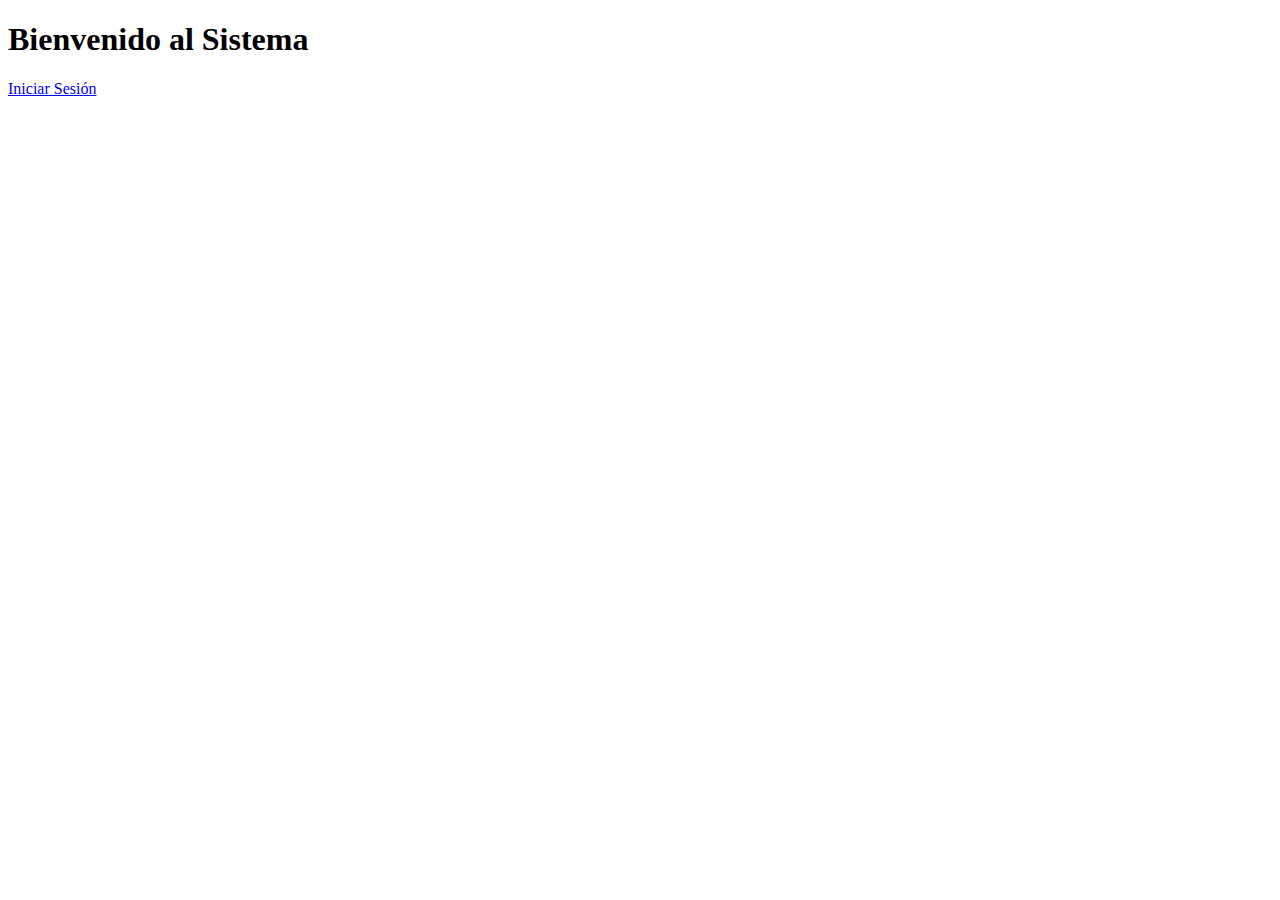
<file: index.html>
<!DOCTYPE html>
<html lang="es">
<head>
    <meta charset="UTF-8">
    <meta name="viewport" content="width=device-width, initial-scale=1.0">
    <title>Página de Inicio</title>
</head>
<body>

    <h1>Bienvenido al Sistema</h1>
    
    <p><a href="login.html">Iniciar Sesión</a></p>

</body>
</html>
</file>
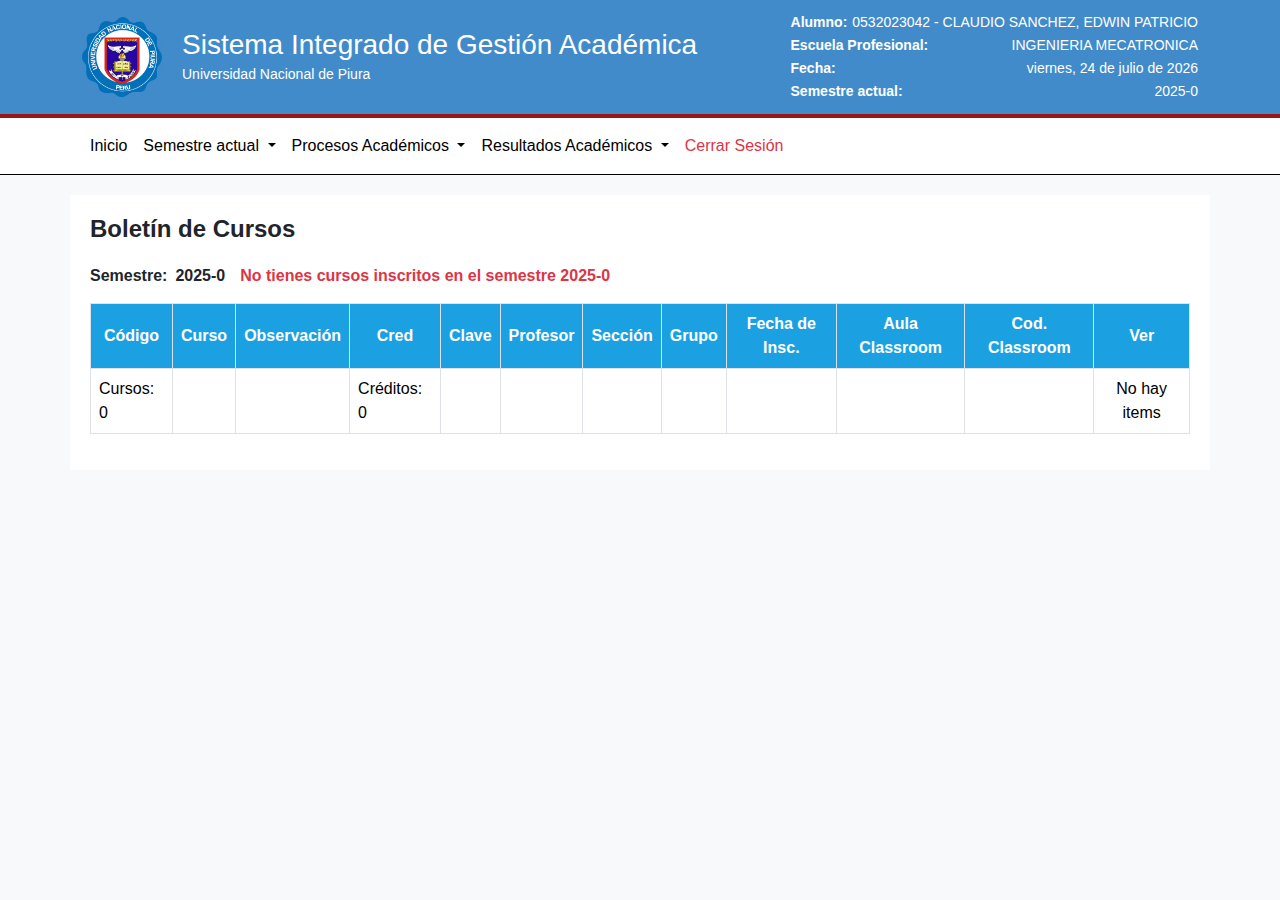
<file: Boletin.html>
<!DOCTYPE html>
<html lang="es">
<head>
  <meta charset="UTF-8" />
  <meta name="viewport" content="width=device-width, initial-scale=1.0"/>
  <title>Boletín de Cursos</title>
  <!-- Bootstrap CSS -->
  <link
    rel="stylesheet"
    href="https://cdn.jsdelivr.net/npm/bootstrap@5.3.0/dist/css/bootstrap.min.css"
  />
  <!-- Bootstrap Icons (para el ícono de refrescar) -->
  <link
    rel="stylesheet"
    href="https://cdn.jsdelivr.net/npm/bootstrap-icons@1.10.5/font/bootstrap-icons.css"
  />
  <style>
    /* ======= Estilos de Encabezado ======= */
    body {
      background-color: #f8f9fa;
      margin: 0;
      padding: 0;
      font-family: Arial, sans-serif;
    }
    .header-bg {
      background-color: #428bca; /* Azul encabezado */
      padding: 10px;
      color: white;
      border-bottom: 4px solid #9a1616; /* Borde rojo */
    }
    .header-content {
      display: flex;
      align-items: center;
      justify-content: space-between;
    }
    .header-left {
      display: flex;
      align-items: center;
      gap: 20px;
    }
    .header-left img {
      width: 80px;
    }
    .header-text {
      text-align: left;
    }
    .header-right p {
      text-align: right;
      font-size: 14px;
      display: flex;
      gap: 5px;
      margin: 2px 0;
    }
    .header-right p strong {
      white-space: nowrap;
    }
    .header-right p span {
      flex-grow: 1;
    }
    .navbar {
      background-color: #ffffff;
      border-bottom: 1px solid black;
    }
    .navbar .nav-link {
      color: black;
    }
    .navbar .nav-link:hover {
      background-color: #0062cc;
      color: #fff !important;
    }

    /* ======= Contenido Principal ======= */
    .content {
      padding: 20px;
      background-color: #fff;
      margin-top: 20px;
    }

    .content h4 {
      margin-bottom: 20px;
      font-weight: bold;
    }

    /* ======= Estilos para la sección del semestre ======= */
    .semester-section {
      display: flex;
      flex-wrap: wrap;
      align-items: center;
      gap: 15px;
      margin-bottom: 15px;
    }
    .semester-section label {
      font-weight: bold;
    }
    .semester-section .text-danger {
      font-weight: bold;
    }

    /* ======= Estilos para Tablas ======= */
    .table thead th {
      background-color: #1ba1e2;
      color: #fff;
      text-align: center;
    }
    .table td,
    .table th {
      vertical-align: middle; /* Centra verticalmente el texto */
    }

    /* Botón “Reporte de Boleta” verde */
    .btn-boleta {
      background-color: #8dc63f;
      color: #fff;
      border: none;
      margin-right: 10px;
    }
    .btn-boleta:hover {
      background-color: #78aa35;
      color: #fff;
    }

    /* Ícono de refrescar */
    .refresh-icon {
      cursor: pointer;
      font-size: 1.2rem;
    }
    .refresh-icon:hover {
      color: #0062cc;
    }
  </style>
</head>
<body>
  <!-- ENCABEZADO -->
  <header class="header-bg">
    <div class="container">
      <div class="header-content">
        <div class="header-left">
          <!-- Ajusta la ruta de la imagen (logo) según tu proyecto -->
          <img src="img/logounp.png" alt="Universidad Nacional de Piura" />
          <div class="header-text">
            <h3 class="mb-0">Sistema Integrado de Gestión Académica</h3>
            <small>Universidad Nacional de Piura</small>
          </div>
        </div>
        <div class="header-right">
          <p>
            <strong>Alumno:</strong>
            <span>0532023042 - CLAUDIO SANCHEZ, EDWIN PATRICIO</span>
          </p>
          <p>
            <strong>Escuela Profesional:</strong>
            <span>INGENIERIA MECATRONICA</span>
          </p>
          <p>
            <strong>Fecha:</strong>
            <span id="fecha-actual"></span>
          </p>
          <p>
            <strong>Semestre actual:</strong>
            <span>2025-0</span>
          </p>
        </div>
      </div>
    </div>
  </header>

  <!-- MENÚ DE NAVEGACIÓN -->
  <nav class="navbar navbar-expand-lg">
    <div class="container">
      <button
        class="navbar-toggler"
        type="button"
        data-bs-toggle="collapse"
        data-bs-target="#navbarNav"
      >
        <span class="navbar-toggler-icon"></span>
      </button>
      <div class="collapse navbar-collapse" id="navbarNav">
        <ul class="navbar-nav">
          <li class="nav-item">
            <a class="nav-link active" href="#">Inicio</a>
          </li>
          <li class="nav-item dropdown">
            <a
              class="nav-link dropdown-toggle"
              href="#"
              id="semestreDropdown"
              role="button"
              data-bs-toggle="dropdown"
              aria-expanded="false"
            >
              Semestre actual
            </a>
            <ul class="dropdown-menu" aria-labelledby="semestreDropdown">
              <li><a class="dropdown-item" href="horario.html">Horario de clases</a></li>
              <li><a class="dropdown-item" href="Boletin.html">Boletín de curso</a></li>
            </ul>
          </li>
          <li class="nav-item dropdown">
            <a
              class="nav-link dropdown-toggle"
              href="#"
              id="ProcesosDropdown"
              role="button"
              data-bs-toggle="dropdown"
              aria-expanded="false"
            >
              Procesos Académicos
            </a>
            <ul class="dropdown-menu" aria-labelledby="ProcesosDropdown">
              <li><a class="dropdown-item" href="plan.html">Plan de estudio</a></li>
              <li><a class="dropdown-item" href="programacion.html">Programación académica</a></li>
              <li><a class="dropdown-item" href="plan.html">Plan de estudio</a></li>
            </ul>
          </li>
          <li class="nav-item dropdown">
            <a
              class="nav-link dropdown-toggle"
              href="#"
              id="resultadosDropdown"
              role="button"
              data-bs-toggle="dropdown"
              aria-expanded="false"
            >
              Resultados Académicos
            </a>
            <ul class="dropdown-menu" aria-labelledby="resultadosDropdown">
              <li><a class="dropdown-item" href="historial.html">Historial académico</a></li>
              <li><a class="dropdown-item" href="informe.html">Informe académico</a></li>
            </ul>
          </li>
          <li class="nav-item">
            <a class="nav-link text-danger" href="login.html">Cerrar Sesión</a>
          </li>
        </ul>
      </div>
    </div>
  </nav>

  <!-- CONTENIDO PRINCIPAL -->
  <div class="content container">
    <h4>Boletín de Cursos</h4>

    <!-- Sección del semestre y mensaje de cursos -->
   <div class="semester-section">
  <div class="d-flex align-items-center">
    <label class="form-label mb-0 me-2">Semestre:</label>
    <span class="fw-bold">2025-0</span> <!-- Texto fijo en lugar del select -->
  </div>
  <div class="text-danger">
    No tienes cursos inscritos en el semestre 2025-0
  </div>
</div>

    <!-- Tabla de Boletín -->
    <div class="table-responsive">
      <table class="table table-bordered">
        <thead>
          <tr>
            <th>Código</th>
            <th>Curso</th>
            <th>Observación</th>
            <th>Cred</th>
            <th>Clave</th>
            <th>Profesor</th>
            <th>Sección</th>
            <th>Grupo</th>
            <th>Fecha de Insc.</th>
            <th>Aula Classroom</th>
            <th>Cod. Classroom</th>
            <th>Ver</th>
          </tr>
        </thead>
        <tbody>
          <!-- Fila sin cursos -->
          <tr>
            <!-- En la primera columna se muestra "Cursos: 0" -->
            <td>Cursos: 0</td>
            <td></td>
            <td></td>
            <!-- En la columna "Cred" mostramos "Créditos: 0" -->
            <td>Créditos: 0</td>
            <td></td>
            <td></td>
            <td></td>
            <td></td>
            <td></td>
            <td></td>
            <td></td>
            <!-- En la última columna, "No hay items" -->
            <td class="text-center">No hay items</td>
          </tr>
        </tbody>
      </table>
    </div>


  <!-- SCRIPTS -->
  <script>
    // Inserta la fecha actual en español (formato largo)
    document.getElementById("fecha-actual").textContent =
      new Date().toLocaleDateString("es-ES", {
        weekday: "long",
        year: "numeric",
        month: "long",
        day: "numeric",
      });
  </script>
  <script src="https://cdn.jsdelivr.net/npm/bootstrap@5.3.0/dist/js/bootstrap.bundle.min.js"></script>
</body>
</html>
</file>
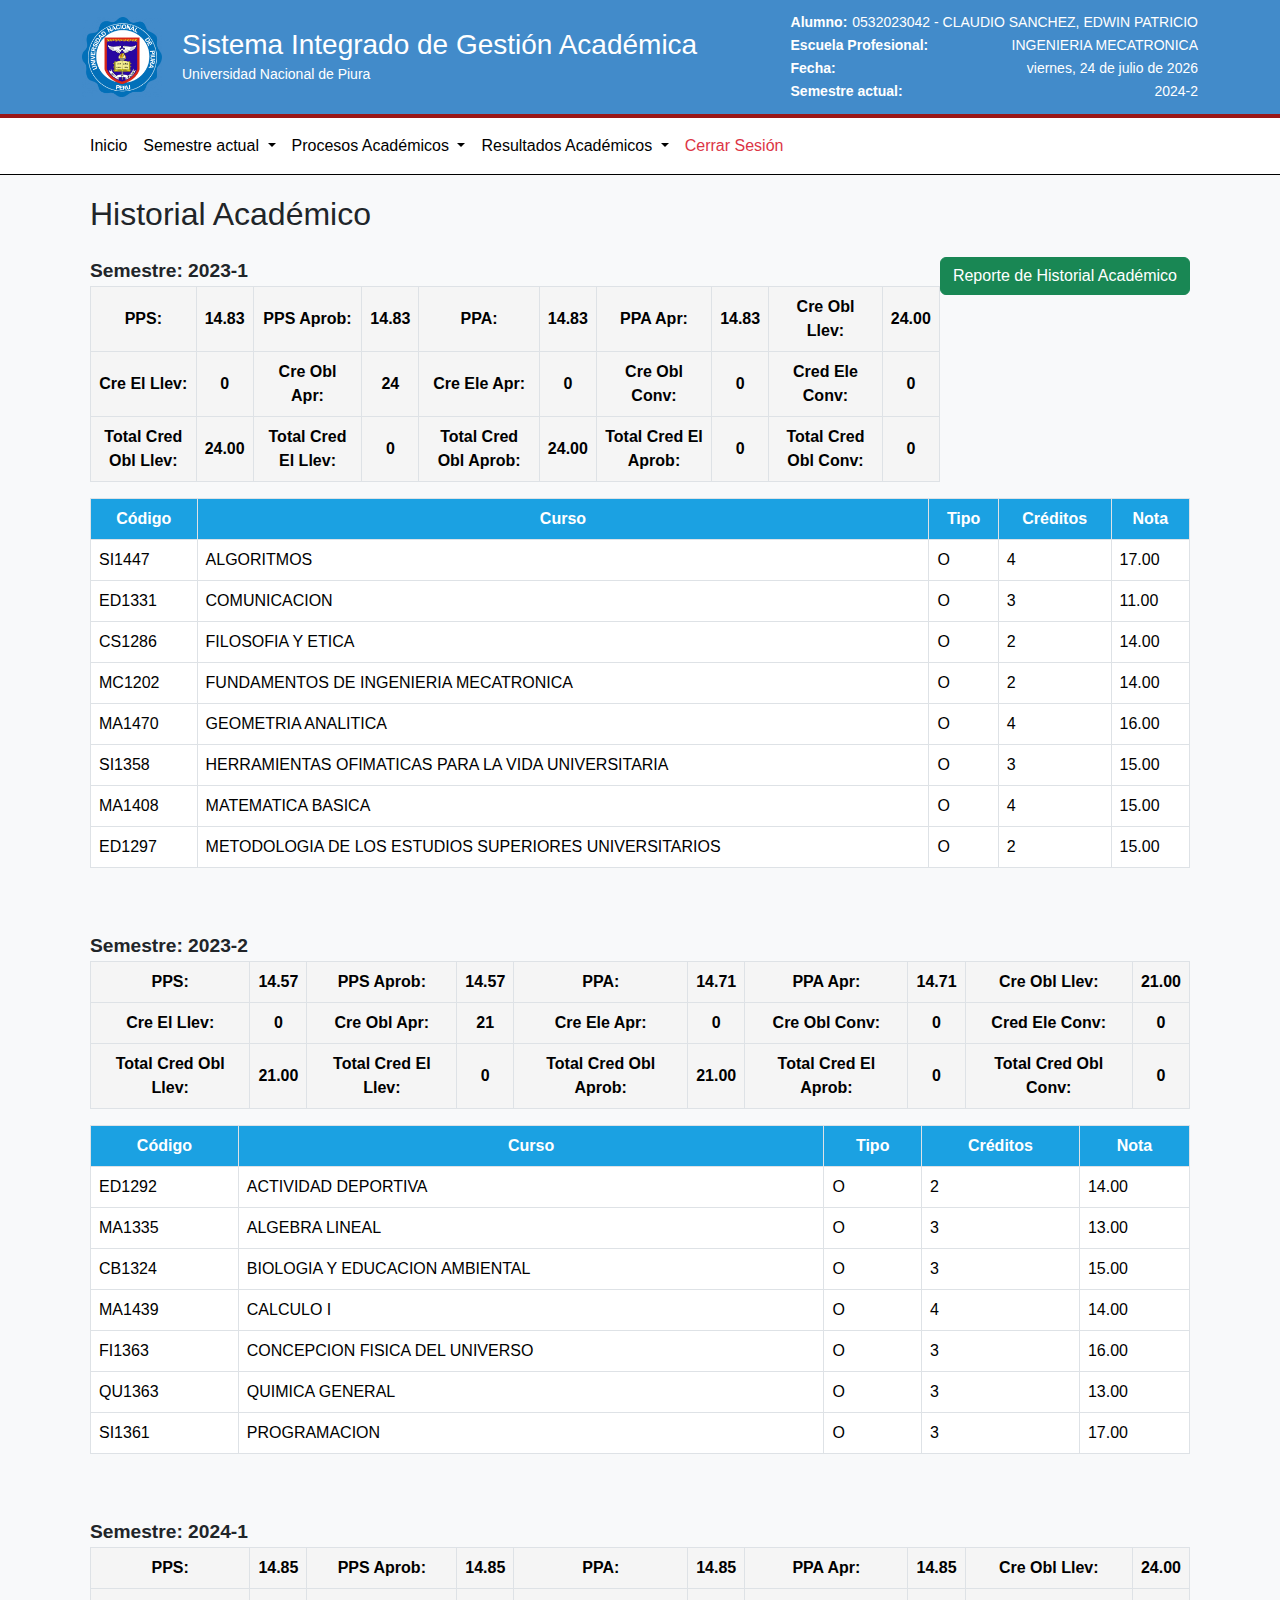
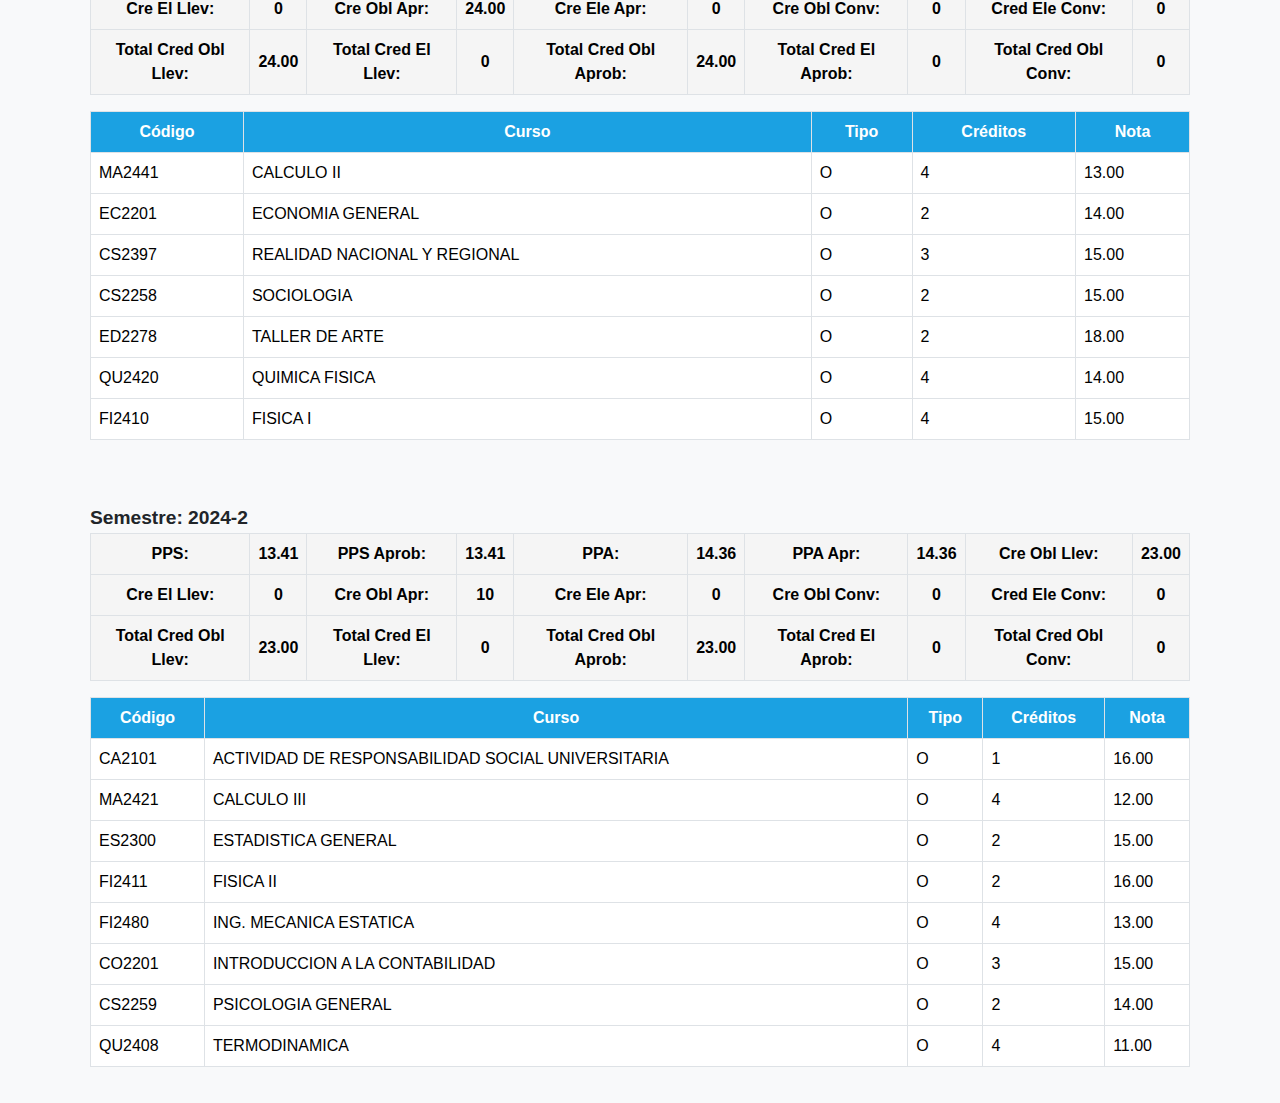
<file: historial.html>
<!DOCTYPE html>
<html lang="es">
<head>
  <meta charset="UTF-8" />
  <meta name="viewport" content="width=device-width, initial-scale=1.0"/>
  <title>Historial Académico</title>
  <!-- Bootstrap CSS -->
  <link
    rel="stylesheet"
    href="https://cdn.jsdelivr.net/npm/bootstrap@5.3.0/dist/css/bootstrap.min.css"
  />
  <style>
    /* ======= Estilos de Encabezado ======= */
    body {
      background-color: #f8f9fa;
      margin: 0;
      padding: 0;
      font-family: Arial, sans-serif;
    }
    .header-bg {
      background-color: #428bca;
      padding: 10px;
      color: white;
      border-bottom: 4px solid #9a1616;
    }
    .header-content {
      display: flex;
      align-items: center;
      justify-content: space-between;
    }
    .header-left {
      display: flex;
      align-items: center;
      gap: 20px;
    }
    .header-left img {
      width: 80px;
    }
    .header-text {
      text-align: left;
    }
    .header-right p {
      text-align: right;
      font-size: 14px;
      display: flex;
      gap: 5px;
      margin: 2px 0;
    }
    .header-right p strong {
      white-space: nowrap;
    }
    .header-right p span {
      flex-grow: 1;
    }
    .navbar {
      background-color: #ffffff;
      border-bottom: 1px solid black;
    }
    .navbar .nav-link {
      color: black;
    }
    .navbar .nav-link:hover {
      background-color: #0062cc;
      color: #fff !important;
    }

    /* ======= Contenido Principal ======= */
    .content {
      padding: 20px;
    }

    /* ======= Estilos para Tablas ======= */
    .table thead th {
      background-color: #1ba1e2;
      color: #fff;
      text-align: center;
    }
    .table td,
    .table th {
      vertical-align: middle; /* Centra verticalmente el texto */
    }
    /* Resumen (PPS, PPA, Créditos, etc.) */
    .resumen td {
      font-weight: bold;
      background-color: #f5f5f5;
      text-align: center;
    }
    /* Título de cada semestre */
    .semester-title {
      font-size: 1.2rem;
      font-weight: bold;
      margin-top: 20px;
    }
    /* Botón de reporte */
    .btn-report {
      float: right;
      margin-bottom: 10px;
    }
  </style>
</head>
<body>
  <!-- ENCABEZADO -->
  <header class="header-bg">
    <div class="container">
      <div class="header-content">
        <div class="header-left">
          <img src="img/logounp.png" alt="Universidad Nacional de Piura" />
          <div class="header-text">
            <h3 class="mb-0">Sistema Integrado de Gestión Académica</h3>
            <small>Universidad Nacional de Piura</small>
          </div>
        </div>
        <div class="header-right">
          <p>
            <strong>Alumno:</strong>
            <span>0532023042 - CLAUDIO SANCHEZ, EDWIN PATRICIO</span>
          </p>
          <p>
            <strong>Escuela Profesional:</strong>
            <span>INGENIERIA MECATRONICA</span>
          </p>
          <p>
            <strong>Fecha:</strong>
            <span id="fecha-actual"></span>
          </p>
          <p>
            <strong>Semestre actual:</strong>
            <span>2024-2</span>
          </p>
        </div>
      </div>
    </div>
  </header>

  <!-- MENÚ DE NAVEGACIÓN -->
  <nav class="navbar navbar-expand-lg">
    <div class="container">
      <button
        class="navbar-toggler"
        type="button"
        data-bs-toggle="collapse"
        data-bs-target="#navbarNav"
      >
        <span class="navbar-toggler-icon"></span>
      </button>
      <div class="collapse navbar-collapse" id="navbarNav">
        <ul class="navbar-nav">
          <li class="nav-item">
            <a class="nav-link active" href="#">Inicio</a>
          </li>
          <li class="nav-item dropdown">
            <a
              class="nav-link dropdown-toggle"
              href="#"
              id="semestreDropdown"
              role="button"
              data-bs-toggle="dropdown"
              aria-expanded="false"
            >
              Semestre actual
            </a>
            <ul class="dropdown-menu" aria-labelledby="semestreDropdown">
              <li><a class="dropdown-item" href="horario.html">Horario de clases</a></li>
              <li><a class="dropdown-item" href="Boletin.html">Boletín de curso</a></li>
            </ul>
          </li>
          <li class="nav-item dropdown">
            <a
              class="nav-link dropdown-toggle"
              href="#"
              id="ProcesosDropdown"
              role="button"
              data-bs-toggle="dropdown"
              aria-expanded="false"
            >
              Procesos Académicos
            </a>
            <ul class="dropdown-menu" aria-labelledby="ProcesosDropdown">
              <li><a class="dropdown-item" href="plan.html">Plan de estudio</a></li>
              <li><a class="dropdown-item" href="programacion.html">Programación académica</a></li>
              <li><a class="dropdown-item" href="plan.html">Plan de estudio</a></li>
            </ul>
          </li>
          <li class="nav-item dropdown">
            <a
              class="nav-link dropdown-toggle"
              href="#"
              id="resultadosDropdown"
              role="button"
              data-bs-toggle="dropdown"
              aria-expanded="false"
            >
              Resultados Académicos
            </a>
            <ul class="dropdown-menu" aria-labelledby="resultadosDropdown">
              <li><a class="dropdown-item" href="historial.html">Historial académico</a></li>
              <li><a class="dropdown-item" href="informe.html">Informe académico</a></li>
            </ul>
          </li>
          <a class="nav-link text-danger" href="login.html">Cerrar Sesión</a>
          <li></li>
        </ul>
      </div>
    </div>
  </nav>

  <!-- CONTENIDO PRINCIPAL -->
  <div class="container content">
    <h2 class="mb-4">Historial Académico</h2>
    <a href="#" class="btn btn-success btn-report">Reporte de Historial Académico</a>
    <!-- SEMESTRE 2023-1 -->
    <div class="semester-title">Semestre: 2023-1</div>
    <!-- Tabla Resumen 2023-1 -->
    <div class="table-responsive">
      <table class="table table-bordered resumen">
        <tbody>
          <tr>
            <td>PPS:</td>
            <td>14.83</td>
            <td>PPS Aprob:</td>
            <td>14.83</td>
            <td>PPA:</td>
            <td>14.83</td>
            <td>PPA Apr:</td>
            <td>14.83</td>
            <td>Cre Obl Llev:</td>
            <td>24.00</td>
          </tr>
          <tr>
            <td>Cre El Llev:</td>
            <td>0</td>
            <td>Cre Obl Apr:</td>
            <td>24</td>
            <td>Cre Ele Apr:</td>
            <td>0</td>
            <td>Cre Obl Conv:</td>
            <td>0</td>
            <td>Cred Ele Conv:</td>
            <td>0</td>
          </tr>
          <tr>
            <td>Total Cred Obl Llev:</td>
            <td>24.00</td>
            <td>Total Cred El Llev:</td>
            <td>0</td>
            <td>Total Cred Obl Aprob:</td>
            <td>24.00</td>
            <td>Total Cred El Aprob:</td>
            <td>0</td>
            <td>Total Cred Obl Conv:</td>
            <td>0</td>
          </tr>
        </tbody>
      </table>
    </div>
    <!-- Tabla Cursos Semestre 2023-1 -->
    <div class="table-responsive">
      <table class="table table-bordered">
        <thead>
          <tr>
            <th>Código</th>
            <th>Curso</th>
            <th>Tipo</th>
            <th>Créditos</th>
            <th>Nota</th>
          </tr>
        </thead>
        <tbody>
          <tr>
            <td>SI1447</td>
            <td>ALGORITMOS</td>
            <td>O</td>
            <td>4</td>
            <td>17.00</td>
          </tr>
          <tr>
            <td>ED1331</td>
            <td>COMUNICACION</td>
            <td>O</td>
            <td>3</td>
            <td>11.00</td>
          </tr>
          <tr>
            <td>CS1286</td>
            <td>FILOSOFIA Y ETICA</td>
            <td>O</td>
            <td>2</td>
            <td>14.00</td>
          </tr>
          <tr>
            <td>MC1202</td>
            <td>FUNDAMENTOS DE INGENIERIA MECATRONICA</td>
            <td>O</td>
            <td>2</td>
            <td>14.00</td>
          </tr>
          <tr>
            <td>MA1470</td>
            <td>GEOMETRIA ANALITICA</td>
            <td>O</td>
            <td>4</td>
            <td>16.00</td>
          </tr>
          <tr>
            <td>SI1358</td>
            <td>HERRAMIENTAS OFIMATICAS PARA LA VIDA UNIVERSITARIA</td>
            <td>O</td>
            <td>3</td>
            <td>15.00</td>
          </tr>
          <tr>
            <td>MA1408</td>
            <td>MATEMATICA BASICA</td>
            <td>O</td>
            <td>4</td>
            <td>15.00</td>
          </tr>
          <tr>
            <td>ED1297</td>
            <td>METODOLOGIA DE LOS ESTUDIOS SUPERIORES UNIVERSITARIOS</td>
            <td>O</td>
            <td>2</td>
            <td>15.00</td>
          </tr>
        </tbody>
      </table>
    </div>

    <!-- SEMESTRE 2023-2 -->
    <div class="semester-title mt-5">Semestre: 2023-2</div>
    <!-- Tabla Resumen 2023-2 -->
    <div class="table-responsive">
      <table class="table table-bordered resumen">
        <tbody>
          <tr>
            <td>PPS:</td>
            <td>14.57</td>
            <td>PPS Aprob:</td>
            <td>14.57</td>
            <td>PPA:</td>
            <td>14.71</td>
            <td>PPA Apr:</td>
            <td>14.71</td>
            <td>Cre Obl Llev:</td>
            <td>21.00</td>
          </tr>
          <tr>
            <td>Cre El Llev:</td>
            <td>0</td>
            <td>Cre Obl Apr:</td>
            <td>21</td>
            <td>Cre Ele Apr:</td>
            <td>0</td>
            <td>Cre Obl Conv:</td>
            <td>0</td>
            <td>Cred Ele Conv:</td>
            <td>0</td>
          </tr>
          <tr>
            <td>Total Cred Obl Llev:</td>
            <td>21.00</td>
            <td>Total Cred El Llev:</td>
            <td>0</td>
            <td>Total Cred Obl Aprob:</td>
            <td>21.00</td>
            <td>Total Cred El Aprob:</td>
            <td>0</td>
            <td>Total Cred Obl Conv:</td>
            <td>0</td>
          </tr>
        </tbody>
      </table>
    </div>
    <!-- Tabla Cursos Semestre 2023-2 -->
    <div class="table-responsive">
      <table class="table table-bordered">
        <thead>
          <tr>
            <th>Código</th>
            <th>Curso</th>
            <th>Tipo</th>
            <th>Créditos</th>
            <th>Nota</th>
          </tr>
        </thead>
        <tbody>
          <tr>
            <td>ED1292</td>
            <td>ACTIVIDAD DEPORTIVA</td>
            <td>O</td>
            <td>2</td>
            <td>14.00</td>
          </tr>
          <tr>
            <td>MA1335</td>
            <td>ALGEBRA LINEAL</td>
            <td>O</td>
            <td>3</td>
            <td>13.00</td>
          </tr>
          <tr>
            <td>CB1324</td>
            <td>BIOLOGIA Y EDUCACION AMBIENTAL</td>
            <td>O</td>
            <td>3</td>
            <td>15.00</td>
          </tr>
          <tr>
            <td>MA1439</td>
            <td>CALCULO I</td>
            <td>O</td>
            <td>4</td>
            <td>14.00</td>
          </tr>
          <tr>
            <td>FI1363</td>
            <td>CONCEPCION FISICA DEL UNIVERSO</td>
            <td>O</td>
            <td>3</td>
            <td>16.00</td>
          </tr>
          <tr>
            <td>QU1363</td>
            <td>QUIMICA GENERAL</td>
            <td>O</td>
            <td>3</td>
            <td>13.00</td>
          </tr>
          <tr>
            <td>SI1361</td>
            <td>PROGRAMACION</td>
            <td>O</td>
            <td>3</td>
            <td>17.00</td>
          </tr>
        </tbody>
      </table>
    </div>

    <!-- NUEVO SEMESTRE 2024-1 (corregido) -->
    <div class="semester-title mt-5">Semestre: 2024-1</div>
    <!-- Tabla Resumen 2024-1 -->
    <div class="table-responsive">
      <table class="table table-bordered resumen">
        <tbody>
          <tr>
            <td>PPS:</td>
            <td>14.85</td>
            <td>PPS Aprob:</td>
            <td>14.85</td>
            <td>PPA:</td>
            <td>14.85</td>
            <td>PPA Apr:</td>
            <td>14.85</td>
            <td>Cre Obl Llev:</td>
            <td>24.00</td>
          </tr>
          <tr>
            <td>Cre El Llev:</td>
            <td>0</td>
            <td>Cre Obl Apr:</td>
            <td>24.00</td>
            <td>Cre Ele Apr:</td>
            <td>0</td>
            <td>Cre Obl Conv:</td>
            <td>0</td>
            <td>Cred Ele Conv:</td>
            <td>0</td>
          </tr>
          <tr>
            <td>Total Cred Obl Llev:</td>
            <td>24.00</td>
            <td>Total Cred El Llev:</td>
            <td>0</td>
            <td>Total Cred Obl Aprob:</td>
            <td>24.00</td>
            <td>Total Cred El Aprob:</td>
            <td>0</td>
            <td>Total Cred Obl Conv:</td>
            <td>0</td>
          </tr>
        </tbody>
      </table>
    </div>
    <!-- Tabla Cursos Semestre 2024-1 -->
    <div class="table-responsive">
      <table class="table table-bordered">
        <thead>
          <tr>
            <th>Código</th>
            <th>Curso</th>
            <th>Tipo</th>
            <th>Créditos</th>
            <th>Nota</th>
          </tr>
        </thead>
        <tbody>
          <tr>
            <td>MA2441</td>
            <td>CALCULO II</td>
            <td>O</td>
            <td>4</td>
            <td>13.00</td>
          </tr>
          <tr>
            <td>EC2201</td>
            <td>ECONOMIA GENERAL	</td>
            <td>O</td>
            <td>2</td>
            <td>14.00</td>
          </tr>
          <tr>
            <td>CS2397</td>
            <td>REALIDAD NACIONAL Y REGIONAL</td>
            <td>O</td>
            <td>3</td>
            <td>15.00</td>
          </tr>
          <tr>
            <td>CS2258</td>
            <td>SOCIOLOGIA</td>
            <td>O</td>
            <td>2</td>
            <td>15.00</td>
          </tr>
          <tr>
            <td>ED2278</td>
            <td>TALLER DE ARTE</td>
            <td>O</td>
            <td>2</td>
            <td>18.00</td>
          </tr>
          <tr>
            <td>QU2420</td>
            <td>QUIMICA FISICA	</td>
            <td>O</td>
            <td>4</td>
            <td>14.00</td>
          </tr>
          <tr>
            <td>FI2410</td>
            <td>FISICA I</td>
            <td>O</td>
            <td>4</td>
            <td>15.00</td>
          </tr>
        </tbody>
      </table>
    </div>

    <!-- NUEVO SEMESTRE 2024-2 (corregido) -->
    <div class="semester-title mt-5">Semestre: 2024-2</div>
    <!-- Tabla Resumen 2024-2 -->
    <div class="table-responsive">
      <table class="table table-bordered resumen">
        <tbody>
          <tr>
            <td>PPS:</td>
            <td>13.41</td>
            <td>PPS Aprob:</td>
            <td>13.41</td>
            <td>PPA:</td>
            <td>14.36</td>
            <td>PPA Apr:</td>
            <td>14.36</td>
            <td>Cre Obl Llev:</td>
            <td>23.00</td>
          </tr>
          <tr>
            <td>Cre El Llev:</td>
            <td>0</td>
            <td>Cre Obl Apr:</td>
            <td>10</td>
            <td>Cre Ele Apr:</td>
            <td>0</td>
            <td>Cre Obl Conv:</td>
            <td>0</td>
            <td>Cred Ele Conv:</td>
            <td>0</td>
          </tr>
          <tr>
            <td>Total Cred Obl Llev:</td>
            <td>23.00</td>
            <td>Total Cred El Llev:</td>
            <td>0</td>
            <td>Total Cred Obl Aprob:</td>
            <td>23.00</td>
            <td>Total Cred El Aprob:</td>
            <td>0</td>
            <td>Total Cred Obl Conv:</td>
            <td>0</td>
          </tr>
        </tbody>
      </table>
    </div>
    <!-- Tabla Cursos Semestre 2024-2 -->
    <div class="table-responsive">
      <table class="table table-bordered">
        <thead>
          <tr>
            <th>Código</th>
            <th>Curso</th>
            <th>Tipo</th>
            <th>Créditos</th>
            <th>Nota</th>
          </tr>
        </thead>
        <tbody>
          <tr>
            <td>CA2101</td>
            <td>ACTIVIDAD DE RESPONSABILIDAD SOCIAL UNIVERSITARIA</td>
            <td>O</td>
            <td>1</td>
            <td>16.00</td>
          </tr>
          <tr>
            <td>MA2421</td>
            <td>CALCULO III</td>
            <td>O</td>
            <td>4</td>
            <td>12.00</td>
          </tr>
          <tr>
            <td>ES2300</td>
            <td>ESTADISTICA GENERAL</td>
            <td>O</td>
            <td>2</td>
            <td>15.00</td>
          </tr>
          <tr>
            <td>FI2411</td>
            <td>FISICA II</td>
            <td>O</td>
            <td>2</td>
            <td>16.00</td>
          </tr>
          <tr>
            <td>FI2480</td>
            <td>ING. MECANICA ESTATICA</td>
            <td>O</td>
            <td>4</td>
            <td>13.00</td>
          </tr>
          <tr>
            <td>CO2201</td>
            <td>INTRODUCCION A LA CONTABILIDAD</td>
            <td>O</td>
            <td>3</td>
            <td>15.00</td>
          </tr>
          <tr>
            <td>CS2259</td>
            <td>PSICOLOGIA GENERAL</td>
            <td>O</td>
            <td>2</td>
            <td>14.00</td>
          </tr>
          <tr>
            <td>QU2408</td>
            <td>TERMODINAMICA</td>
            <td>O</td>
            <td>4</td>
            <td>11.00</td>
          </tr>
        </tbody>
      </table>
    </div>
  </div>

  <!-- Bootstrap JS (para menú desplegable, etc.) -->
  <script src="https://cdn.jsdelivr.net/npm/bootstrap@5.3.0/dist/js/bootstrap.bundle.min.js"></script>

  <!-- Script para asignar fecha actual automáticamente -->
  <script>
    const fechaActual = new Date().toLocaleDateString('es-ES', {
      weekday: 'long',
      year: 'numeric',
      month: 'long',
      day: 'numeric'
    });
    document.getElementById('fecha-actual').textContent = fechaActual;
  </script>
</body>
</html>
</file>
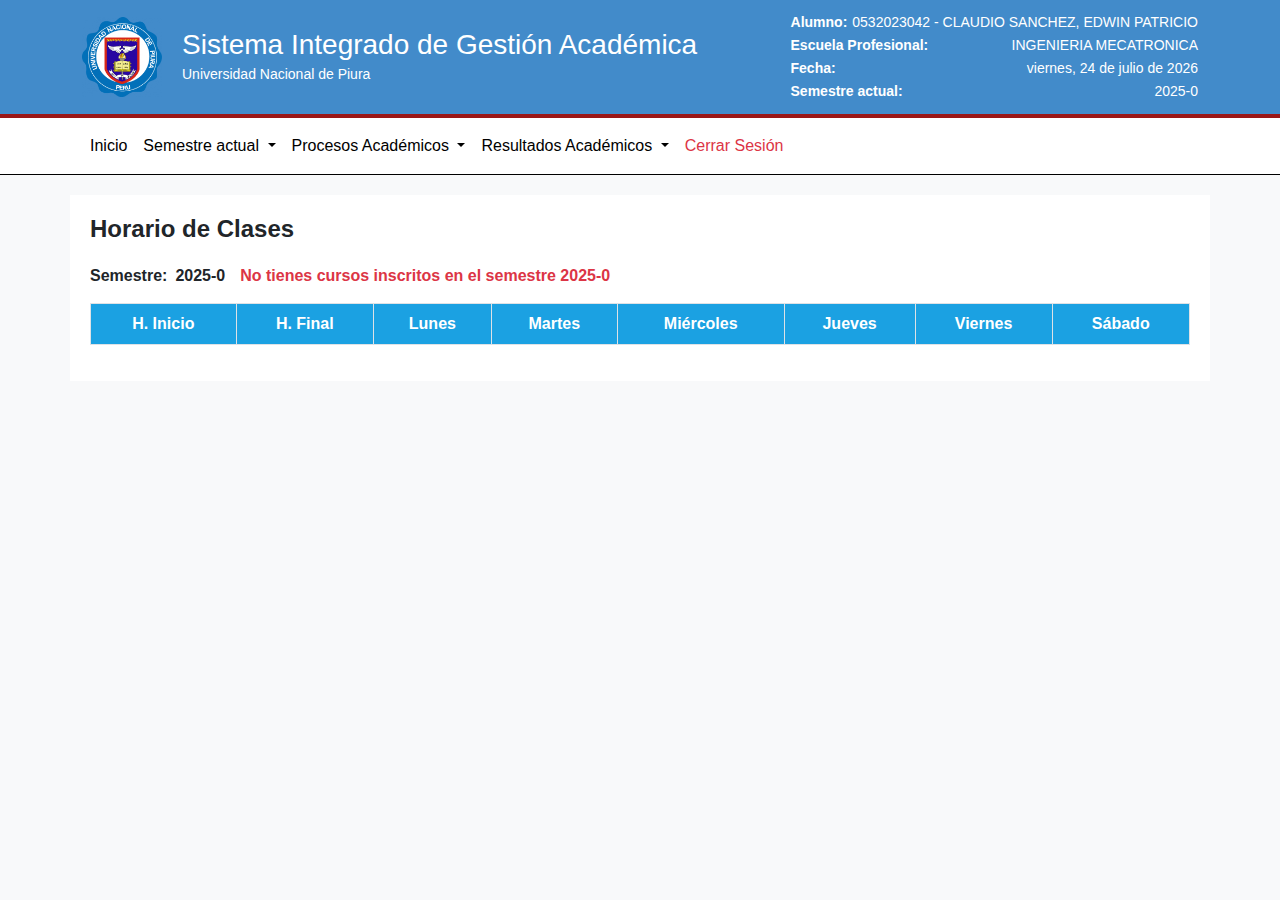
<file: horario.html>
<!DOCTYPE html>
<html lang="es">
<head>
  <meta charset="UTF-8" />
  <meta name="viewport" content="width=device-width, initial-scale=1.0"/>
  <title>Horario de clases</title>
  <!-- Bootstrap CSS -->
  <link
    rel="stylesheet"
    href="https://cdn.jsdelivr.net/npm/bootstrap@5.3.0/dist/css/bootstrap.min.css"
  />
  <!-- Bootstrap Icons (para el ícono de refrescar) -->
  <link
    rel="stylesheet"
    href="https://cdn.jsdelivr.net/npm/bootstrap-icons@1.10.5/font/bootstrap-icons.css"
  />
  <style>
    /* ======= Estilos de Encabezado ======= */
    body {
      background-color: #f8f9fa;
      margin: 0;
      padding: 0;
      font-family: Arial, sans-serif;
    }
    .header-bg {
      background-color: #428bca; /* Azul encabezado */
      padding: 10px;
      color: white;
      border-bottom: 4px solid #9a1616; /* Borde rojo */
    }
    .header-content {
      display: flex;
      align-items: center;
      justify-content: space-between;
    }
    .header-left {
      display: flex;
      align-items: center;
      gap: 20px;
    }
    .header-left img {
      width: 80px;
    }
    .header-text {
      text-align: left;
    }
    .header-right p {
      text-align: right;
      font-size: 14px;
      display: flex;
      gap: 5px;
      margin: 2px 0;
    }
    .header-right p strong {
      white-space: nowrap;
    }
    .header-right p span {
      flex-grow: 1;
    }
    .navbar {
      background-color: #ffffff;
      border-bottom: 1px solid black;
    }
    .navbar .nav-link {
      color: black;
    }
    .navbar .nav-link:hover {
      background-color: #0062cc;
      color: #fff !important;
    }

    /* ======= Contenido Principal ======= */
    .content {
      padding: 20px;
      background-color: #fff;
      margin-top: 20px;
    }

    /* ======= Estilos para Títulos ======= */
    .content h4 {
      margin-bottom: 20px;
      font-weight: bold;
    }

    /* ======= Estilos para la sección del semestre y mensaje ======= */
    .semester-section {
      display: flex;
      flex-wrap: wrap;
      align-items: center;
      gap: 15px;
      margin-bottom: 15px;
    }
    .semester-section label {
      font-weight: bold;
    }
    .semester-section .text-danger {
      font-weight: bold;
    }

    /* ======= Estilos para Tablas ======= */
    .table thead th {
      background-color: #1ba1e2;
      color: #fff;
      text-align: center;
    }
    .table td,
    .table th {
      vertical-align: middle; /* Centra verticalmente el texto */
    }

    /* Botón “Reporte de Horario” verde */
    .btn-horario {
      background-color: #8dc63f;
      color: #fff;
      border: none;
      margin-right: 10px;
    }
    .btn-horario:hover {
      background-color: #78aa35;
      color: #fff;
    }

    /* Ícono de refrescar */
    .refresh-icon {
      cursor: pointer;
      font-size: 1.2rem;
    }
    .refresh-icon:hover {
      color: #0062cc;
    }
  </style>
</head>
<body>
  <!-- ENCABEZADO -->
  <header class="header-bg">
    <div class="container">
      <div class="header-content">
        <div class="header-left">
          <!-- Ajusta la ruta de la imagen (logo) según tu proyecto -->
          <img src="img/logounp.png" alt="Universidad Nacional de Piura" />
          <div class="header-text">
            <h3 class="mb-0">Sistema Integrado de Gestión Académica</h3>
            <small>Universidad Nacional de Piura</small>
          </div>
        </div>
        <div class="header-right">
          <p>
            <strong>Alumno:</strong>
            <span>0532023042 - CLAUDIO SANCHEZ, EDWIN PATRICIO</span>
          </p>
          <p>
            <strong>Escuela Profesional:</strong>
            <span>INGENIERIA MECATRONICA</span>
          </p>
          <p>
            <strong>Fecha:</strong>
            <span id="fecha-actual"></span>
          </p>
          <p>
            <strong>Semestre actual:</strong>
            <span>2025-0</span>
          </p>
        </div>
      </div>
    </div>
  </header>

  <!-- MENÚ DE NAVEGACIÓN -->
  <nav class="navbar navbar-expand-lg">
    <div class="container">
      <button
        class="navbar-toggler"
        type="button"
        data-bs-toggle="collapse"
        data-bs-target="#navbarNav"
      >
        <span class="navbar-toggler-icon"></span>
      </button>
      <div class="collapse navbar-collapse" id="navbarNav">
        <ul class="navbar-nav">
          <li class="nav-item">
            <a class="nav-link active" href="#">Inicio</a>
          </li>
          <li class="nav-item dropdown">
            <a
              class="nav-link dropdown-toggle"
              href="#"
              id="semestreDropdown"
              role="button"
              data-bs-toggle="dropdown"
              aria-expanded="false"
            >
              Semestre actual
            </a>
            <ul class="dropdown-menu" aria-labelledby="semestreDropdown">
              <li><a class="dropdown-item" href="horario.html">Horario de clases</a></li>
              <li><a class="dropdown-item" href="Boletin.html">Boletín de curso</a></li>
            </ul>
          </li>
          <li class="nav-item dropdown">
            <a
              class="nav-link dropdown-toggle"
              href="#"
              id="ProcesosDropdown"
              role="button"
              data-bs-toggle="dropdown"
              aria-expanded="false"
            >
              Procesos Académicos
            </a>
            <ul class="dropdown-menu" aria-labelledby="ProcesosDropdown">
              <li><a class="dropdown-item" href="plan.html">Plan de estudio</a></li>
              <li><a class="dropdown-item" href="programacion.html">Programación académica</a></li>
              <li><a class="dropdown-item" href="plan.html">Plan de estudio</a></li>
            </ul>
          </li>
          <li class="nav-item dropdown">
            <a
              class="nav-link dropdown-toggle"
              href="#"
              id="resultadosDropdown"
              role="button"
              data-bs-toggle="dropdown"
              aria-expanded="false"
            >
              Resultados Académicos
            </a>
            <ul class="dropdown-menu" aria-labelledby="resultadosDropdown">
              <li><a class="dropdown-item" href="historial.html">Historial académico</a></li>
              <li><a class="dropdown-item" href="informe.tml">Informe académico</a></li>
            </ul>
          </li>
          <li class="nav-item">
            <a class="nav-link text-danger" href="login.html">Cerrar Sesión</a>
          </li>
        </ul>
      </div>
    </div>
  </nav>

  <!-- CONTENIDO PRINCIPAL -->
  <div class="content container">
    <h4>Horario de Clases</h4>

    <!-- Sección del semestre y mensaje de cursos -->
<div class="semester-section">
  <div class="d-flex align-items-center">
    <label class="form-label mb-0 me-2">Semestre:</label>
    <span class="fw-bold">2025-0</span> <!-- Texto fijo en lugar del select -->
  </div>
  <div class="text-danger">
    No tienes cursos inscritos en el semestre 2025-0
  </div>
</div>

    <!-- Tabla de horario -->
    <div class="table-responsive">
      <table class="table table-bordered">
        <thead>
          <tr>
            <th>H. Inicio</th>
            <th>H. Final</th>
            <th>Lunes</th>
            <th>Martes</th>
            <th>Miércoles</th>
            <th>Jueves</th>
            <th>Viernes</th>
            <th>Sábado</th>
          </tr>
        </thead>
        <tbody>
          <!-- Sin filas porque no hay cursos inscritos -->
        </tbody>
      </table>
    </div>

  <!-- SCRIPTS -->
  <script>
    // Inserta la fecha actual en español (formato largo)
    document.getElementById("fecha-actual").textContent =
      new Date().toLocaleDateString("es-ES", {
        weekday: "long",
        year: "numeric",
        month: "long",
        day: "numeric",
      });
  </script>
  <script src="https://cdn.jsdelivr.net/npm/bootstrap@5.3.0/dist/js/bootstrap.bundle.min.js"></script>
</body>
</html>
</file>
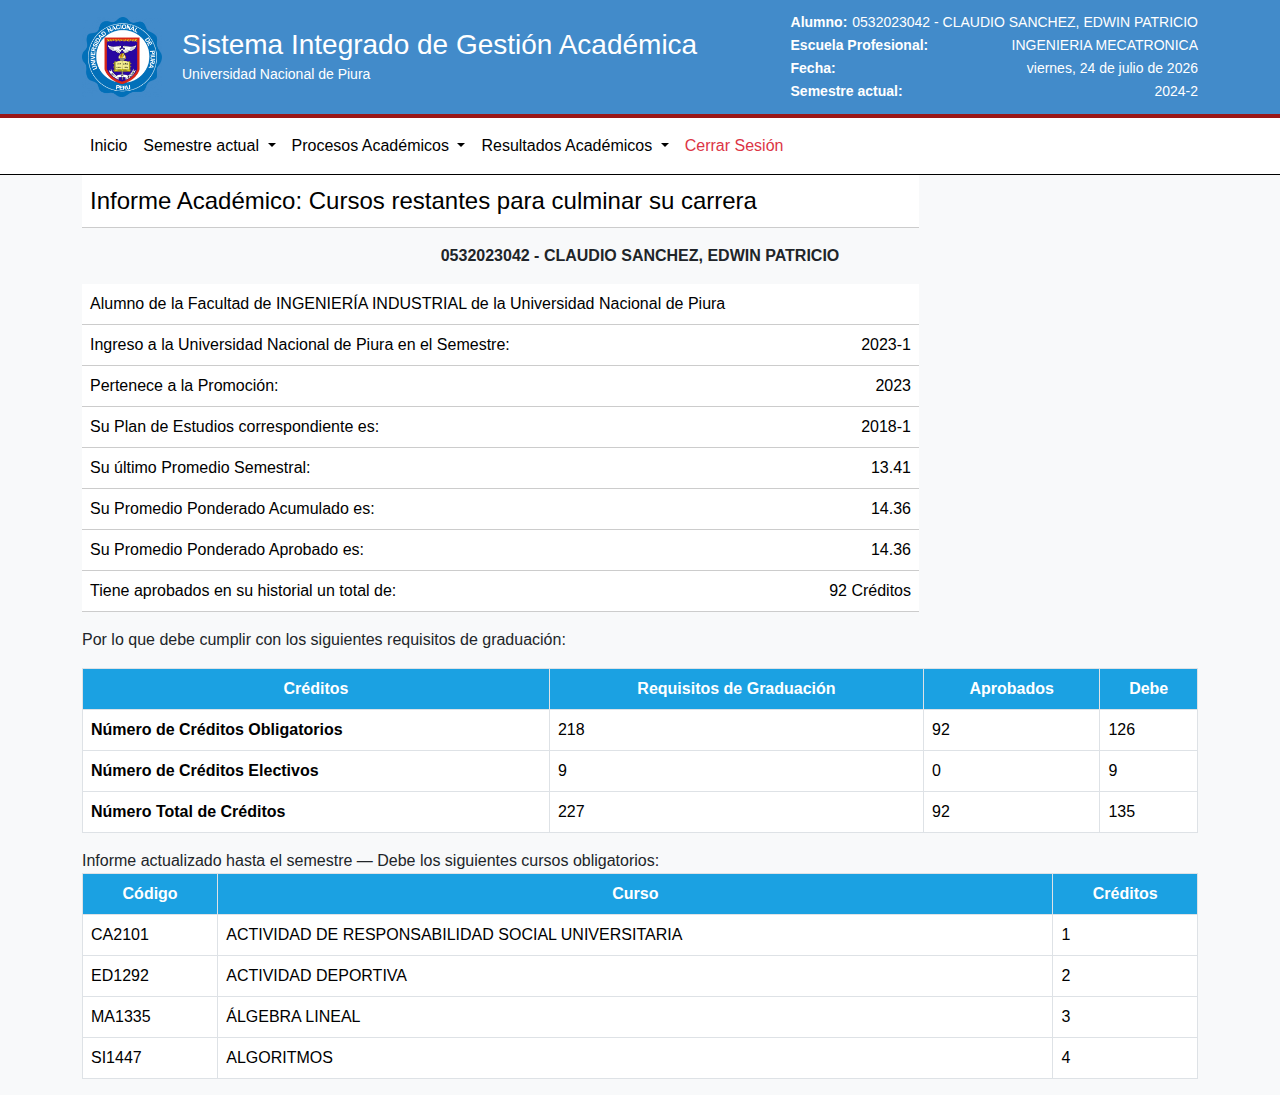
<file: informe.html>
<!DOCTYPE html>
<html lang="es">
<head>
  <meta charset="UTF-8" />
  <meta name="viewport" content="width=device-width, initial-scale=1.0"/>
  <title>Informe Académico</title>
  <!-- Bootstrap CSS -->
  <link
    rel="stylesheet"
    href="https://cdn.jsdelivr.net/npm/bootstrap@5.3.0/dist/css/bootstrap.min.css"
  />
  <style>
    /* ======= Estilos de Encabezado ======= */
    body {
      background-color: #f8f9fa;
      margin: 0;
      padding: 0;
      font-family: Arial, sans-serif;
    }
    .header-bg {
      background-color: #428bca; /* Azul encabezado */
      padding: 10px;
      color: white;
      border-bottom: 4px solid #9a1616; /* Borde rojo */
    }
    .header-content {
      display: flex;
      align-items: center;
      justify-content: space-between;
    }
    .header-left {
      display: flex;
      align-items: center;
      gap: 20px;
    }
    .header-left img {
      width: 80px;
    }
    .header-text {
      text-align: left;
    }
    .header-right p {
      text-align: right;
      font-size: 14px;
      display: flex;
      gap: 5px;
      margin: 2px 0;
    }
    .header-right p strong {
      white-space: nowrap;
    }
    .header-right p span {
      flex-grow: 1;
    }
    .navbar {
      background-color: #ffffff;
      border-bottom: 1px solid black;
    }
    .navbar .nav-link {
      color: black;
    }
    .navbar .nav-link:hover {
      background-color: #0062cc;
      color: #fff !important;
    }

    /* ======= Contenido Principal ======= */
    .content {
      padding: 20px;
    }

    /* ======= Estilos para Tablas ======= */
    .table thead th {
      background-color: #1ba1e2;
      color: #fff;
      text-align: center;
    }
    .table td,
    .table th {
      vertical-align: middle; /* Centra verticalmente el texto */
    }
    /* Resaltar la primera columna en la tabla de requisitos */
    .tabla-requisitos tbody tr td:first-child {
      font-weight: bold;
    }
  </style>
</head>
<body>
  <!-- ENCABEZADO -->
  <header class="header-bg">
    <div class="container">
      <div class="header-content">
        <div class="header-left">
          <!-- Ajusta la ruta de la imagen (logo) según tu proyecto -->
          <img src="img/logounp.png" alt="Universidad Nacional de Piura" />
          <div class="header-text">
            <h3 class="mb-0">Sistema Integrado de Gestión Académica</h3>
            <small>Universidad Nacional de Piura</small>
          </div>
        </div>
        <div class="header-right">
          <p>
            <strong>Alumno:</strong>
            <span>0532023042 - CLAUDIO SANCHEZ, EDWIN PATRICIO</span>
          </p>
          <p>
            <strong>Escuela Profesional:</strong>
            <span>INGENIERIA MECATRONICA</span>
          </p>
          <p>
            <strong>Fecha:</strong>
            <span id="fecha-actual"></span>
          </p>
          <p>
            <strong>Semestre actual:</strong>
            <span>2024-2</span>
          </p>
        </div>
      </div>
    </div>
  </header>

  <!-- MENÚ DE NAVEGACIÓN -->
  <nav class="navbar navbar-expand-lg">
    <div class="container">
      <button
        class="navbar-toggler"
        type="button"
        data-bs-toggle="collapse"
        data-bs-target="#navbarNav"
      >
        <span class="navbar-toggler-icon"></span>
      </button>
      <div class="collapse navbar-collapse" id="navbarNav">
        <ul class="navbar-nav">
          <li class="nav-item">
            <a class="nav-link active" href="#">Inicio</a>
          </li>
          <li class="nav-item dropdown">
            <a
              class="nav-link dropdown-toggle"
              href="#"
              id="semestreDropdown"
              role="button"
              data-bs-toggle="dropdown"
              aria-expanded="false"
            >
              Semestre actual
            </a>
            <ul class="dropdown-menu" aria-labelledby="semestreDropdown">
              <li><a class="dropdown-item" href="horario.html">Horario de clases</a></li>
              <li><a class="dropdown-item" href="Boletin.html">Boletín de curso</a></li>
            </ul>
          </li>
          <li class="nav-item dropdown">
            <a
              class="nav-link dropdown-toggle"
              href="#"
              id="ProcesosDropdown"
              role="button"
              data-bs-toggle="dropdown"
              aria-expanded="false"
            >
              Procesos Académicos
            </a>
            <ul class="dropdown-menu" aria-labelledby="ProcesosDropdown">
              <li><a class="dropdown-item" href="plan.html">Plan de estudio</a></li>
              <li><a class="dropdown-item" href="programacion.html">Programación académica</a></li>
              <li><a class="dropdown-item" href="plan.html">Plan de estudio</a></li>
            </ul>
          </li>
          <li class="nav-item dropdown">
            <a
              class="nav-link dropdown-toggle"
              href="#"
              id="resultadosDropdown"
              role="button"
              data-bs-toggle="dropdown"
              aria-expanded="false"
            >
              Resultados Académicos
            </a>
            <ul class="dropdown-menu" aria-labelledby="resultadosDropdown">
              <li><a class="dropdown-item" href="historial.html">Historial académico</a></li>
              <li><a class="dropdown-item" href="informe.html">Informe académico</a></li>
            </ul>
          </li>
          <li class="nav-item">
            <a class="nav-link text-danger" href="login.html">Cerrar Sesión</a>
          </li>
        </ul>
      </div>
    </div>
  </nav>

  <!-- CONTENIDO PRINCIPAL -->
<div class="container d-flex justify-content-start">
  <table class="table table-borderless w-75 align-middle">
    <tbody>
      <tr style="border-bottom: 1px solid #ccc;">
        <td colspan="2" style="font-size: 24px;">Informe Académico: Cursos restantes para culminar su carrera</td>
      </tr>
    </tbody>
  </table>
</div>

<!-- Nombre del alumno centrado -->
<p class="fw-bold text-center" style="color: ##31708f;">0532023042 - CLAUDIO SANCHEZ, EDWIN PATRICIO</p>

<div class="container d-flex justify-content-start">
  <table class="table table-borderless w-75 align-middle">
    <tbody>
      <!-- Fila 1 -->
      <tr style="border-bottom: 1px solid #ccc;">
        <td>Alumno de la Facultad de INGENIERÍA INDUSTRIAL de la Universidad Nacional de Piura</td>
        <td class="text-end"></td>
      </tr>
      <!-- Fila 2 -->
      <tr style="border-bottom: 1px solid #ccc;">
        <td>Ingreso a la Universidad Nacional de Piura en el Semestre:</td>
        <td class="text-end">2023-1</td>
      </tr>
      <!-- Fila 3 -->
      <tr style="border-bottom: 1px solid #ccc;">
        <td>Pertenece a la Promoción:</td>
        <td class="text-end">2023</td>
      </tr>
      <!-- Fila 4 -->
      <tr style="border-bottom: 1px solid #ccc;">
        <td>Su Plan de Estudios correspondiente es:</td>
        <td class="text-end">2018-1</td>
      </tr>
      <!-- Fila 5 -->
      <tr style="border-bottom: 1px solid #ccc;">
        <td>Su último Promedio Semestral:</td>
        <td class="text-end">13.41</td>
      </tr>
      <!-- Fila 6 -->
      <tr style="border-bottom: 1px solid #ccc;">
        <td>Su Promedio Ponderado Acumulado es:</td>
        <td class="text-end">14.36</td>
      </tr>
      <!-- Fila 7 -->
      <tr style="border-bottom: 1px solid #ccc;">
        <td>Su Promedio Ponderado Aprobado es:</td>
        <td class="text-end">14.36</td>
      </tr>
      <!-- Fila 8 -->
      <tr style="border-bottom: 1px solid #ccc;">
        <td>Tiene aprobados en su historial un total de:</td>
        <td class="text-end">92 Créditos</td>
      </tr>
    </tbody>
  </table>
</div>

  <div class="container d-flex justify-content-start">
    <p>Por lo que debe cumplir con los siguientes requisitos de graduación:</p>
  </div>  
  
<div class="container d-flex justify-content-center">
    <table class="table table-bordered tabla-requisitos">
      <thead>
        <tr>
          <th>Créditos</th>
          <th>Requisitos de Graduación</th>
          <th>Aprobados</th>
          <th>Debe</th>
        </tr>
      </thead>
      <tbody>
        <tr>
          <td>Número de Créditos Obligatorios</td>
          <td>218</td>
          <td>92</td>
          <td>126</td>
        </tr>
        <tr>
          <td>Número de Créditos Electivos</td>
          <td>9</td>
          <td>0</td>
          <td>9</td>
        </tr>
        <tr>
          <td>Número Total de Créditos</td>
          <td>227</td>
          <td>92</td>
          <td>135</td>
        </tr>
      </tbody>
    </table>
</div>
  
  <div class="container d-flex justify-content-start">
      Informe actualizado hasta el semestre — Debe los siguientes cursos obligatorios:
  </div>

    <!-- TABLA DE CURSOS RESTANTES -->
  <div class="container d-flex justify-content-center">
    <table class="table table-bordered">
      <thead>
        <tr>
          <th>Código</th>
          <th>Curso</th>
          <th>Créditos</th>
        </tr>
      </thead>
      <tbody>
        <tr>
          <td>CA2101</td>
          <td>ACTIVIDAD DE RESPONSABILIDAD SOCIAL UNIVERSITARIA</td>
          <td>1</td>
        </tr>
        <tr>
          <td>ED1292</td>
          <td>ACTIVIDAD DEPORTIVA</td>
          <td>2</td>
        </tr>
        <tr>
          <td>MA1335</td>
          <td>ÁLGEBRA LINEAL</td>
          <td>3</td>
        </tr>
        <tr>
          <td>SI1447</td>
          <td>ALGORITMOS</td>
          <td>4</td>
        </tr>
      </tbody>
    </table>
  </div>

  <!-- Scripts de Bootstrap -->
  <script
    src="https://cdn.jsdelivr.net/npm/bootstrap@5.3.0/dist/js/bootstrap.bundle.min.js"
  ></script>
  <!-- Script opcional para mostrar la fecha actual automáticamente -->
  <script>
    const fechaElemento = document.getElementById("fecha-actual");
    if (fechaElemento) {
      const hoy = new Date();
      // Ejemplo de formato: sábado, 1 de marzo de 2025
      const opciones = { weekday: 'long', year: 'numeric', month: 'long', day: 'numeric' };
      fechaElemento.textContent = hoy.toLocaleDateString('es-ES', opciones);
    }
  </script>
</body>
</html>
</file>
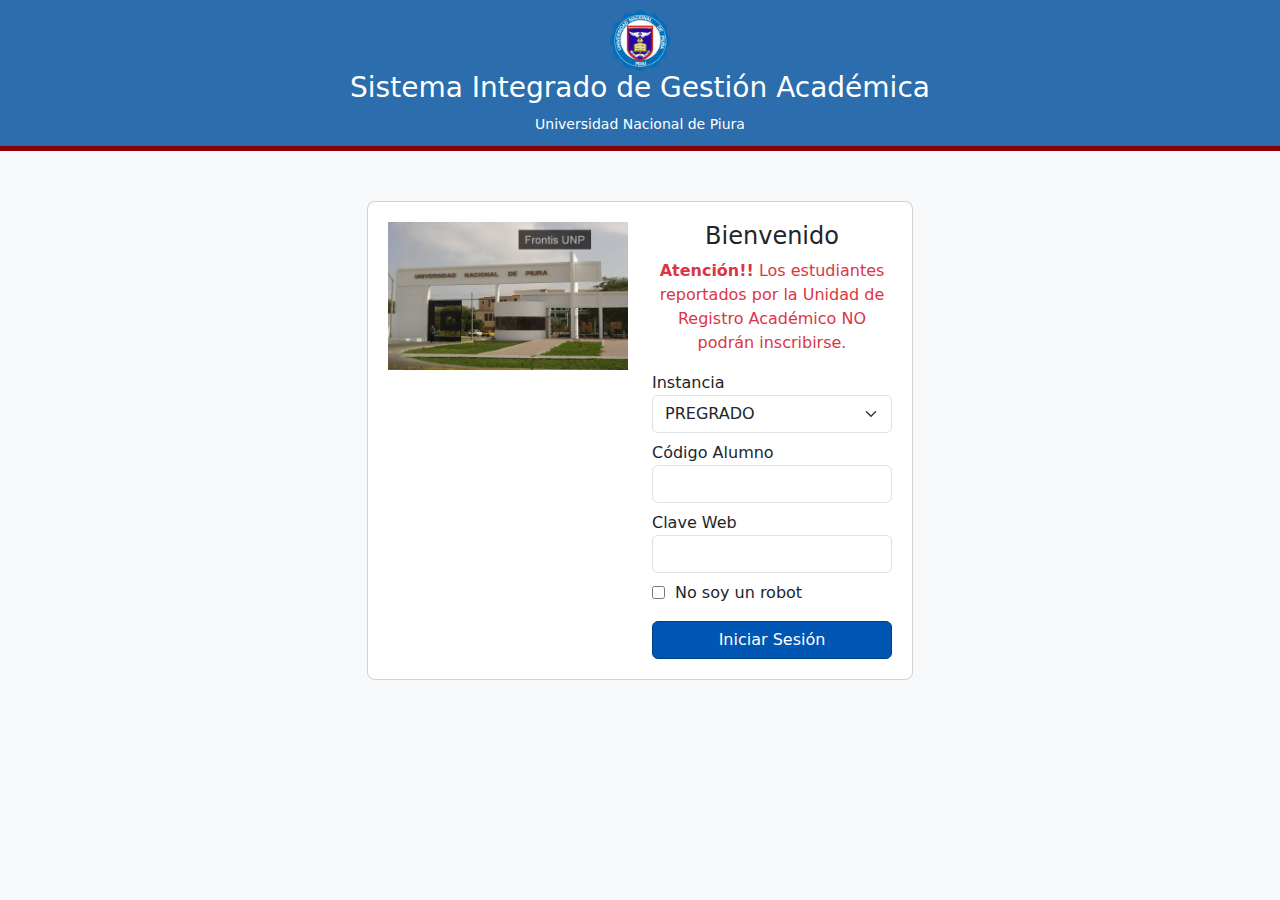
<file: login.html>
<!DOCTYPE html>
<html lang="es">
<head>
    <meta charset="UTF-8">
    <meta name="viewport" content="width=device-width, initial-scale=1.0">
    <title>Sistema Integrado de Gestión Académica</title>
    <link rel="stylesheet" href="https://cdn.jsdelivr.net/npm/bootstrap@5.3.0/dist/css/bootstrap.min.css">
    <style>
        body {
            background-color: #f8f9fa;
        }
        .header-bg {
            background-color: #2b6dad;
            padding: 10px;
            color: white;
        }
        .separator {
            height: 5px;
            background-color: #8b0000;
        }
        .login-container {
            margin-top: 50px;
        }
        .card {
            padding: 20px;
            border-radius: 8px;
        }
        .btn-primary {
            background-color: #0056b3;
            border-color: #004085;
        }
        .captcha-container {
            display: flex;
            align-items: center;
            gap: 10px;
        }
    </style>
</head>
<body>
    <header class="header-bg text-center">
        <img src="img/logounp.png" alt="Universidad Nacional de Piura" width="60">
        <h3>Sistema Integrado de Gestión Académica</h3>
        <small>Universidad Nacional de Piura</small>
    </header>
    <div class="separator"></div>
    
    <div class="container login-container">
        <div class="row justify-content-center">
            <div class="col-md-6">
                <div class="card">
                    <div class="row">
                        <div class="col-md-6">
                            <img src="img/1.jpg" class="img-fluid" alt="Sala de clases">
                        </div>
                        <div class="col-md-6">
                            <h4 class="text-center">Bienvenido</h4>
                            <p class="text-danger text-center"><strong>Atención!!</strong> Los estudiantes reportados por la Unidad de Registro Académico NO podrán inscribirse.</p>
                            <form id="loginForm">
                                <div class="mb-2">
                                    <label for="instancia">Instancia</label>
                                    <select class="form-select" id="instancia">
                                        <option value="pregrado">PREGRADO</option>
                                        <option value="postgrado">POSTGRADO</option>
                                    </select>
                                </div>
                                <div class="mb-2">
                                    <label for="codigo">Código Alumno</label>
                                    <input type="text" class="form-control" id="codigo" required>
                                </div>
                                <div class="mb-2">
                                    <label for="clave">Clave Web</label>
                                    <input type="password" class="form-control" id="clave" required>
                                </div>
                                <div class="captcha-container mb-3">
                                    <input type="checkbox" id="captcha"> No soy un robot
                                </div>
                                <button type="submit" class="btn btn-primary w-100">Iniciar Sesión</button>
                            </form>
                        </div>
                    </div>
                </div>
            </div>
        </div>
    </div>

    <script>
        document.getElementById("loginForm").onsubmit = function(event) {
            event.preventDefault(); // Evita el envío del formulario
            
            var codigo = document.getElementById("codigo").value;
            var clave = document.getElementById("clave").value;
            var captcha = document.getElementById("captcha").checked;

            // Simulación de credenciales correctas
            if (codigo === "0532023042" && clave === "p4tr1c1o" && captcha) {
                window.location.href = "menu.html"; // Redirige a menu.html
            } else {
                alert("Código, clave incorrectos o captcha no marcado. Inténtalo de nuevo.");
            }
        };
    </script>
</body>
</html>
</file>
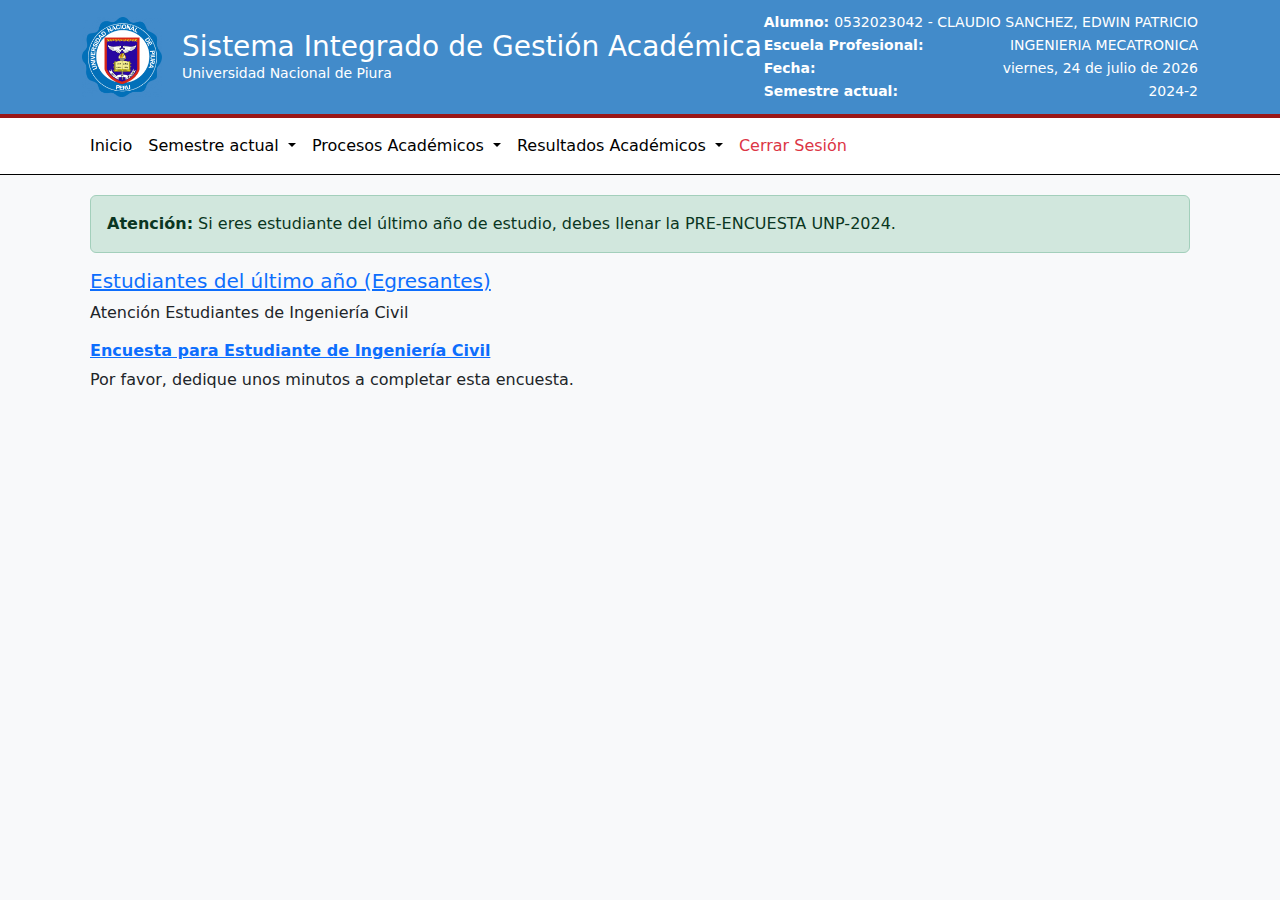
<file: menu.html>
<html lang="es">
<head>
    <meta charset="UTF-8">
    <meta name="viewport" content="width=device-width, initial-scale=1.0">
    <title>Sistema Integrado de Gestión Académica</title>
    <link rel="stylesheet" href="https://cdn.jsdelivr.net/npm/bootstrap@5.3.0/dist/css/bootstrap.min.css">
    <style>
        body {
            background-color: #f8f9fa;
        }
        .header-bg {
            background-color: #428bca;
            padding: 10px;
            color: white;
            border-bottom: 4px solid #9a1616;
        }
        .header-content {
            display: flex;
            align-items: center;
            justify-content: space-between;
        }
        .header-left {
            display: flex;
            align-items: center;
            gap: 20px;
        }
        .header-left img {
            width: 80px;
        }
        .header-text {
            text-align: left;
        }
        .header-right p {
            text-align: right;
            font-size: 14px;
            display: flex;
            gap: 5px;
            margin: 2px 0;
        }
        .header-right p strong {
            white-space: nowrap;
        }
        .header-right p span {
            flex-grow: 1;
        }
        .navbar {
            background-color: #ffffff;
            border-bottom: 1px solid black;
        }
        .navbar .nav-link {
            color: black;
        }
        .navbar .nav-link:hover {
            background-color: #0062cc;
        }
        .content {
            padding: 20px;
        }
    </style>
</head>
<body>
    <header class="header-bg">
        <div class="container">
            <div class="header-content">
                <div class="header-left">
                    <img src="img/logounp.png" alt="Universidad Nacional de Piura">
                    <div class="header-text">
                        <h3 class="mb-0">Sistema Integrado de Gestión Académica</h3>
                        <small>Universidad Nacional de Piura</small>
                    </div>
                </div>
                <div class="header-right">
                    <p><strong>Alumno:</strong> <span>0532023042 - CLAUDIO SANCHEZ, EDWIN PATRICIO</span></p>
                    <p><strong>Escuela Profesional:</strong> <span>INGENIERIA MECATRONICA</span></p>
                    <p><strong>Fecha:</strong> <span id="fecha-actual"></span></p>
                    <p><strong>Semestre actual:</strong> <span>2024-2</span></p>
                </div>
            </div>
        </div>
    </header>
    
    <nav class="navbar navbar-expand-lg">
        <div class="container">
            <button class="navbar-toggler" type="button" data-bs-toggle="collapse" data-bs-target="#navbarNav">
                <span class="navbar-toggler-icon"></span>
            </button>
            <div class="collapse navbar-collapse" id="navbarNav">
                <ul class="navbar-nav">
                    <li class="nav-item">
                        <a class="nav-link active" href="#">Inicio</a>
                    </li>
                    <li class="nav-item dropdown">
                        <a class="nav-link dropdown-toggle" href="#" id="semestreDropdown" role="button" data-bs-toggle="dropdown" aria-expanded="false">
                            Semestre actual
                        </a>
                        <ul class="dropdown-menu" aria-labelledby="semestreDropdown">
                            <li><a class="dropdown-item" href="horario.html">Horario de clases</a></li>
                            <li><a class="dropdown-item" href="Boletin.html">Boletín de curso</a></li>
                        </ul>
                    </li>
                    <li class="nav-item dropdown">
                        <a class="nav-link dropdown-toggle" href="#" id="ProcesosDropdown" role="button" data-bs-toggle="dropdown" aria-expanded="false">
                            Procesos Académicos
                        </a>
                        <ul class="dropdown-menu" aria-labelledby="ProcesosDropdown">
                            <li><a class="dropdown-item" href="plan.html">Plan de estudio</a></li>
                            <li><a class="dropdown-item" href="programacion.html">Programación académica</a></li>
                            <li><a class="dropdown-item" href="plan.html">Plan de estudio</a></li>
                        </ul>
                    </li>
                    <li class="nav-item dropdown">
                        <a class="nav-link dropdown-toggle" href="#" id="resultadosDropdown" role="button" data-bs-toggle="dropdown" aria-expanded="false">
                          Resultados Académicos
                        </a>
                        <ul class="dropdown-menu" aria-labelledby="ProcesosDropdown">
                            <li><a class="dropdown-item" href="historial.html">Historial académico</a></li>
                            <li><a class="dropdown-item" href="informe.html">informe académico</a></li>
                        </ul>
                    </li>
                        <a class="nav-link text-danger" href="login.html">Cerrar Sesión</a>
                    <li>
                </ul>
            </div>
        </div>
    </nav>

    <div class="container content">
        <div class="alert alert-success">
            <strong>Atención:</strong> Si eres estudiante del último año de estudio, debes llenar la PRE-ENCUESTA UNP-2024.
        </div>
        <h5><a href="#">Estudiantes del último año (Egresantes)</a></h5>
        <p>Atención Estudiantes de Ingeniería Civil</p>
        <h6><a href="#" class="fw-bold">Encuesta para Estudiante de Ingeniería Civil</a></h6>
        <p>Por favor, dedique unos minutos a completar esta encuesta.</p>
    </div>

    <script>
        function actualizarFecha() {
            let fecha = new Date();
            let año = fecha.getFullYear();
            let mes = fecha.getMonth() + 1;
            let diaSemana = ['domingo', 'lunes', 'martes', 'miércoles', 'jueves', 'viernes', 'sábado'][fecha.getDay()];
            let dia = fecha.getDate();
            let mesTexto = ['enero', 'febrero', 'marzo', 'abril', 'mayo', 'junio', 'julio', 'agosto', 'septiembre', 'octubre', 'noviembre', 'diciembre'][mes - 1];
            document.getElementById("fecha-actual").innerText = `${diaSemana}, ${dia} de ${mesTexto} de ${año}`;
        }
        window.onload = actualizarFecha;
    </script>

    <script src="https://cdn.jsdelivr.net/npm/bootstrap@5.3.0/dist/js/bootstrap.bundle.min.js"></script>
</body>
</html>
</file>
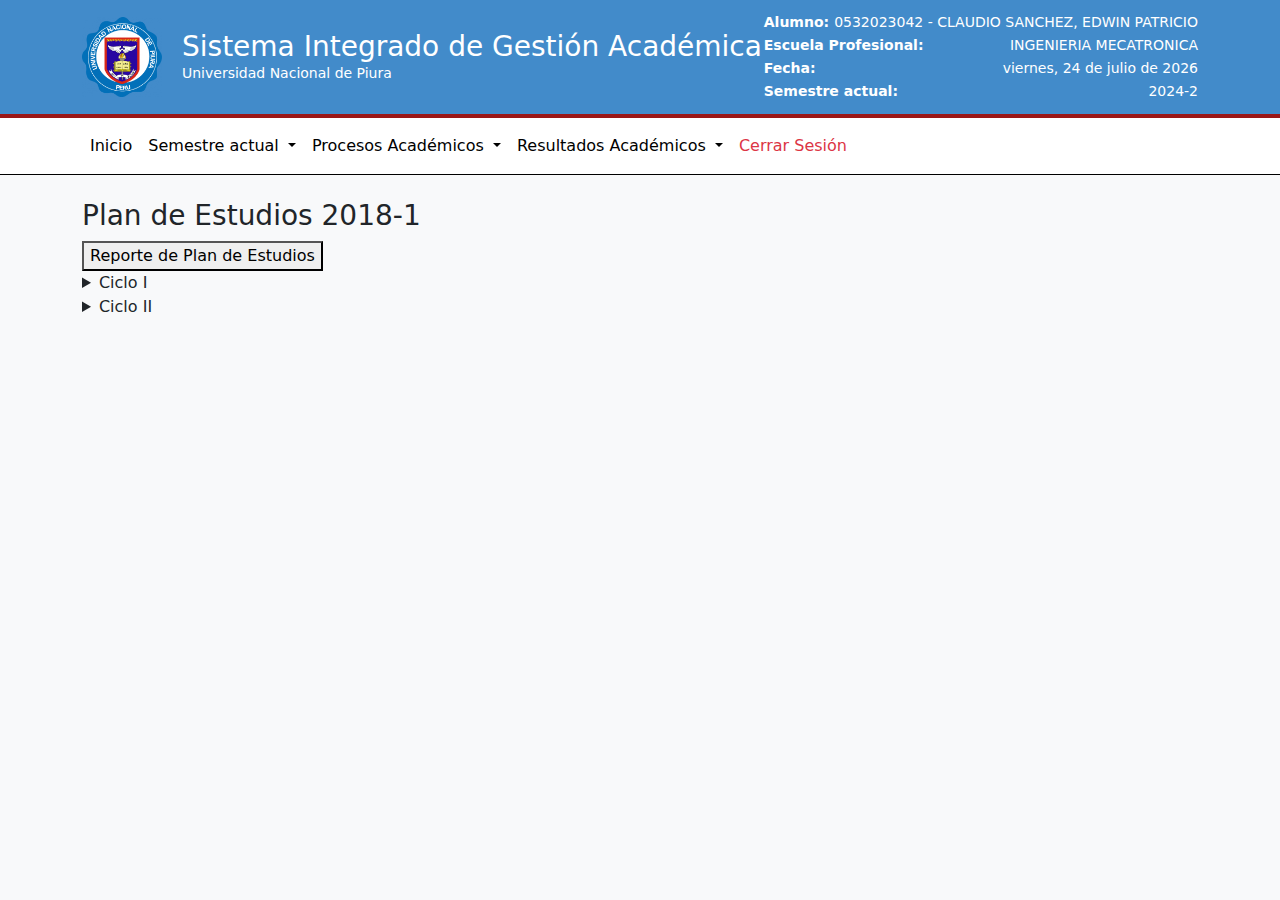
<file: plan.html>
<html lang="es">
<head>
    <meta charset="UTF-8">
    <meta name="viewport" content="width=device-width, initial-scale=1.0">
    <title>Sistema Integrado de Gestión Académica</title>
    <link rel="stylesheet" href="https://cdn.jsdelivr.net/npm/bootstrap@5.3.0/dist/css/bootstrap.min.css">
    <style>
        body {
            background-color: #f8f9fa;
        }
        .header-bg {
            background-color: #428bca;
            padding: 10px;
            color: white;
            border-bottom: 4px solid #9a1616;
        }
        .header-content {
            display: flex;
            align-items: center;
            justify-content: space-between;
        }
        .header-left {
            display: flex;
            align-items: center;
            gap: 20px;
        }
        .header-left img {
            width: 80px;
        }
        .header-text {
            text-align: left;
        }
        .header-right p {
            text-align: right;
            font-size: 14px;
            display: flex;
            gap: 5px;
            margin: 2px 0;
        }
        .header-right p strong {
            white-space: nowrap;
        }
        .header-right p span {
            flex-grow: 1;
        }
        .navbar {
            background-color: #ffffff;
            border-bottom: 1px solid black;
        }
        .navbar .nav-link {
            color: black;
        }
        .navbar .nav-link:hover {
            background-color: #0062cc;
        }
        .content {
            padding: 20px;
        }
    </style>
</head>
<body>
    <header class="header-bg">
        <div class="container">
            <div class="header-content">
                <div class="header-left">
                    <img src="img/logounp.png" alt="Universidad Nacional de Piura">
                    <div class="header-text">
                        <h3 class="mb-0">Sistema Integrado de Gestión Académica</h3>
                        <small>Universidad Nacional de Piura</small>
                    </div>
                </div>
                <div class="header-right">
                    <p><strong>Alumno:</strong> <span>0532023042 - CLAUDIO SANCHEZ, EDWIN PATRICIO</span></p>
                    <p><strong>Escuela Profesional:</strong> <span>INGENIERIA MECATRONICA</span></p>
                    <p><strong>Fecha:</strong> <span id="fecha-actual"></span></p>
                    <p><strong>Semestre actual:</strong> <span>2024-2</span></p>
                </div>
            </div>
        </div>
    </header>
    
    <nav class="navbar navbar-expand-lg">
        <div class="container">
            <button class="navbar-toggler" type="button" data-bs-toggle="collapse" data-bs-target="#navbarNav">
                <span class="navbar-toggler-icon"></span>
            </button>
            <div class="collapse navbar-collapse" id="navbarNav">
                <ul class="navbar-nav">
                    <li class="nav-item">
                        <a class="nav-link active" href="#">Inicio</a>
                    </li>
                    <li class="nav-item dropdown">
                        <a class="nav-link dropdown-toggle" href="#" id="semestreDropdown" role="button" data-bs-toggle="dropdown" aria-expanded="false">
                            Semestre actual
                        </a>
                        <ul class="dropdown-menu" aria-labelledby="semestreDropdown">
                            <li><a class="dropdown-item" href="horario.html">Horario de clases</a></li>
                            <li><a class="dropdown-item" href="Boletin.html">Boletín de curso</a></li>
                        </ul>
                    </li>
                    <li class="nav-item dropdown">
                        <a class="nav-link dropdown-toggle" href="#" id="ProcesosDropdown" role="button" data-bs-toggle="dropdown" aria-expanded="false">
                            Procesos Académicos
                        </a>
                        <ul class="dropdown-menu" aria-labelledby="ProcesosDropdown">
                            <li><a class="dropdown-item" href="plan.html">Plan de estudio</a></li>
                            <li><a class="dropdown-item" href="programacion.html">Programación académica</a></li>
                            <li><a class="dropdown-item" href="plan.html">Plan de estudio</a></li>
                        </ul>
                    </li>
                    <li class="nav-item dropdown">
                        <a class="nav-link dropdown-toggle" href="#" id="resultadosDropdown" role="button" data-bs-toggle="dropdown" aria-expanded="false">
                          Resultados Académicos
                        </a>
                        <ul class="dropdown-menu" aria-labelledby="ProcesosDropdown">
                            <li><a class="dropdown-item" href="historial.html">Historial académico</a></li>
                            <li><a class="dropdown-item" href="informe.html">informe académico</a></li>
                        </ul>
                    </li>
                        <a class="nav-link text-danger" href="login.html">Cerrar Sesión</a>
                    <li>
                </ul>
            </div>
        </div>
    </nav>
    
    <div class="container mt-4">
        <h3 class="section-title">Plan de Estudios 2018-1</h3>
        <button class="reporte-btn">Reporte de Plan de Estudios</button>
        <div class="table-container">
            <details>
                <summary>Ciclo I</summary>
                <table class="table table-bordered">
                    <thead>
                        <tr>
                            <th>Código</th>
                            <th>Curso</th>
                            <th>Requisitos</th>
                            <th>Tipo</th>
                            <th>Créditos</th>
                        </tr>
                    </thead>
                    <tbody>
                        <tr>
                            <td>101</td>
                            <td>Matemáticas Básicas</td>
                            <td>Ninguno</td>
                            <td>Obligatorio</td>
                            <td>4</td>
                        </tr>
                        <tr>
                            <td>102</td>
                            <td>Física General</td>
                            <td>Ninguno</td>
                            <td>Obligatorio</td>
                            <td>4</td>
                        </tr>
                    </tbody>
                </table>
            </details>
            <details>
                <summary>Ciclo II</summary>
                <table class="table table-bordered">
                    <thead>
                        <tr>
                            <th>Código</th>
                            <th>Curso</th>
                            <th>Requisitos</th>
                            <th>Tipo</th>
                            <th>Créditos</th>
                        </tr>
                    </thead>
                    <tbody>
                        <tr>
                            <td>201</td>
                            <td>Cálculo I</td>
                            <td>Matemáticas Básicas</td>
                            <td>Obligatorio</td>
                            <td>5</td>
                        </tr>
                        <tr>
                            <td>202</td>
                            <td>Álgebra Lineal</td>
                            <td>Matemáticas Básicas</td>
                            <td>Obligatorio</td>
                            <td>4</td>
                        </tr>
                    </tbody>
                </table>
            </details>
        </div>
    </div>
    <script>
        function actualizarFecha() {
            let fecha = new Date();
            let año = fecha.getFullYear();
            let mes = fecha.getMonth() + 1;
            let diaSemana = ['domingo', 'lunes', 'martes', 'miércoles', 'jueves', 'viernes', 'sábado'][fecha.getDay()];
            let dia = fecha.getDate();
            let mesTexto = ['enero', 'febrero', 'marzo', 'abril', 'mayo', 'junio', 'julio', 'agosto', 'septiembre', 'octubre', 'noviembre', 'diciembre'][mes - 1];
            document.getElementById("fecha-actual").innerText = `${diaSemana}, ${dia} de ${mesTexto} de ${año}`;
        }
        window.onload = actualizarFecha;
    </script>

    <script src="https://cdn.jsdelivr.net/npm/bootstrap@5.3.0/dist/js/bootstrap.bundle.min.js"></script>
  
</body>
</html>
</file>
